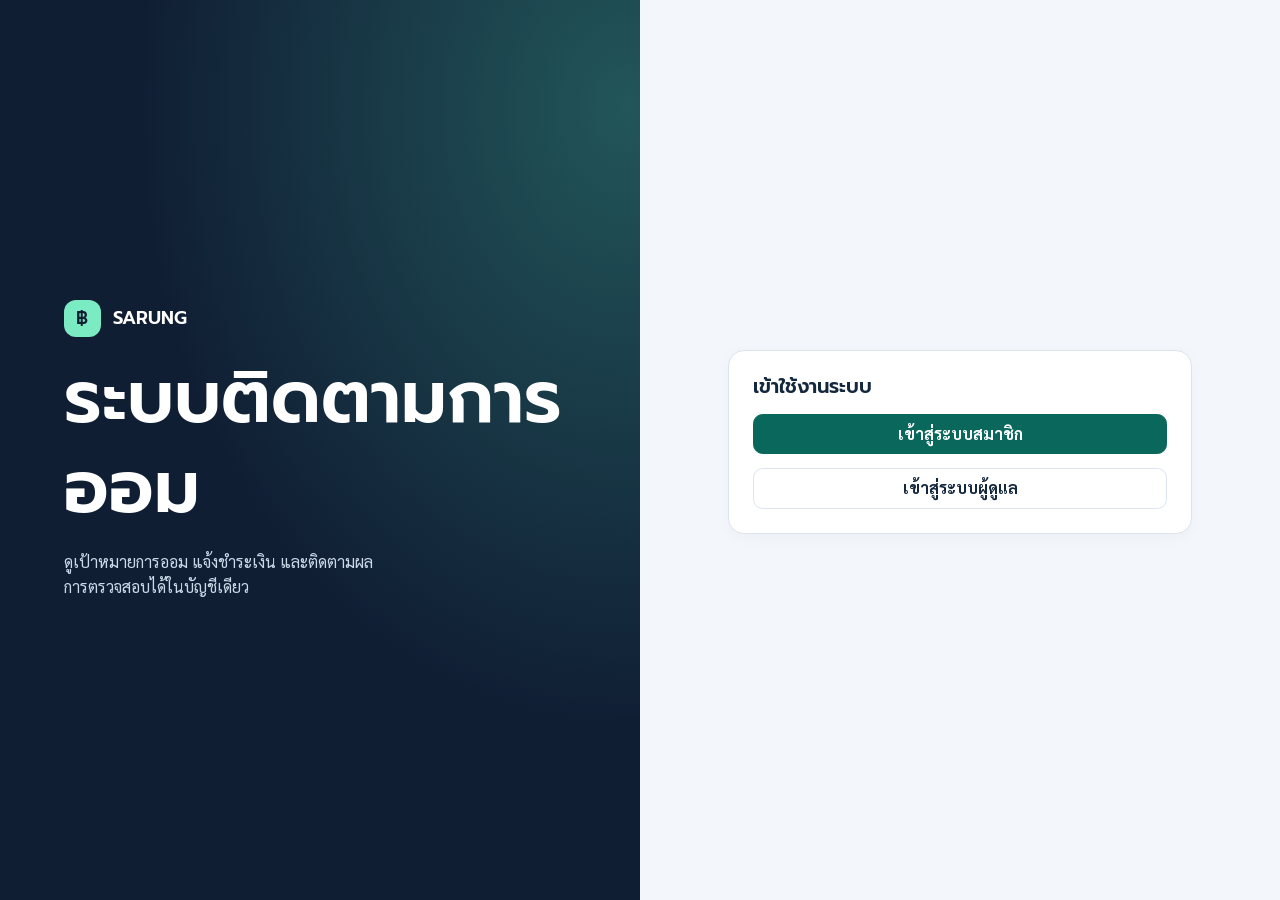
<file: index.html>
<!doctype html>
<html lang="th">
<head>
  <meta charset="utf-8">
  <meta name="viewport" content="width=device-width, initial-scale=1">
  <title>เริ่มต้น | SARUNG</title>
  <link rel="stylesheet" href="/assets/css/main.css">
  <script type="module" src="/assets/js/app.js"></script>
</head>
<body data-page="index">
  <div id="app"><main class="initial">กำลังโหลด…</main></div>
  <noscript>กรุณาเปิดใช้งาน JavaScript เพื่อใช้ระบบ</noscript>
</body>
</html>
</file>
<file: assets/css/main.css>
@import url('https://fonts.googleapis.com/css2?family=Prompt:wght@400;500;600;700&family=Sarabun:wght@400;500;600;700&display=swap');

:root {
  color-scheme: light;
  --bg: #f3f6fb;
  --ink: #13273d;
  --muted: #516378;
  --line: #dce4ef;
  --surface: #fff;
  --nav: #101e34;
  --accent: #09675c;
  --mint: #7bebc4;
  font: 16px/1.55 Sarabun, sans-serif;
  color: var(--ink);
  background: var(--bg);
}
* { box-sizing: border-box; }
body { margin: 0; }
h1,h2,h3,p { margin: 0; }
h1,h2,h3,.brand,.metric strong { font-family: Prompt,sans-serif; font-weight: 600; line-height: 1.24; }
h1 { font-size: clamp(1.75rem,4vw,2.5rem); }
h2 { font-size: 1.22rem; }
p + p { margin-top: .7rem; }
a { color: var(--accent); }
button,input,select,textarea { font: inherit; }
button,a,input,select,textarea,summary { outline-offset: 4px; }
button:focus-visible,a:focus-visible,input:focus-visible,select:focus-visible,textarea:focus-visible,summary:focus-visible { outline: 2px solid #167e73; }
button { cursor: pointer; }
button:disabled { cursor: wait; opacity: .6; }
[hidden] { display: none !important; }
.initial { padding: 2rem; }
.shell { min-height: 100vh; }
.side { color: #fff; background: var(--nav); padding: 1.15rem; }
.brand { display: inline-flex; align-items: center; gap: .75rem; color: inherit; text-decoration: none; font-size: 1.15rem; }
.brand-mark { display: inline-grid; place-items: center; width: 2.3rem; height: 2.3rem; border-radius: .75rem; color: var(--nav); background: var(--mint); }
.side nav { display: flex; gap: .35rem; overflow-x: auto; margin-top: 1rem; }
.side nav a { flex: none; padding: .52rem .74rem; color: #cfdbed; border-radius: .55rem; text-decoration: none; }
.side nav a:hover,.side nav [aria-current] { background: #263851; color: #fff; }
.side nav [aria-current] { box-shadow: inset 0 -2px var(--mint); }
.top { display: flex; justify-content: space-between; align-items: center; gap: 1rem; min-height: 4.4rem; padding: .65rem 1.15rem; border-bottom: 1px solid var(--line); background: #fff; }
.top strong { display: block; overflow-wrap: anywhere; }
.top span { color: var(--muted); font-size: .86rem; }
.main { width: min(100%,90rem); margin: 0 auto; padding: 1.35rem 1.1rem 3rem; }
.heading { display: flex; flex-wrap: wrap; gap: .8rem 1.4rem; align-items: center; justify-content: space-between; margin-bottom: 1.25rem; }
.heading p,.muted { color: var(--muted); }
.heading p { margin-top: .35rem; }
.grid { display: grid; gap: .9rem; }
.metrics { grid-template-columns: repeat(2,minmax(0,1fr)); margin-bottom: 1rem; }
.metric,.panel { background: var(--surface); border: 1px solid var(--line); border-radius: 1rem; box-shadow: 0 4px 15px #17345208; min-width: 0; padding: 1rem; }
.metric p { color: var(--muted); font-weight: 600; }
.metric strong { display: block; margin-top: .5rem; color: var(--ink); font-size: clamp(1rem,3vw,1.9rem); overflow-wrap: anywhere; }
.metric.highlight { color: #fff; background: #17344c; border-color: #17344c; }
.metric.highlight :is(p,strong) { color: #fff; }
.panel { margin-bottom: 1rem; }
.panel h2 { margin-bottom: .9rem; }
.panel-header { display: flex; justify-content: space-between; align-items: baseline; gap: 1rem; flex-wrap: wrap; }
.chart { height: 12.9rem; position: relative; margin-top: .65rem; }
.progress { appearance: none; width: 100%; height: .65rem; background: #e3ebf1; border: 0; border-radius: 99px; overflow: hidden; }
.progress::-webkit-progress-bar { background: #e3ebf1; }
.progress::-webkit-progress-value { background: #128571; }
.progress::-moz-progress-bar { background: #128571; }
.details { margin: 0; }
.details > div { display: flex; justify-content: space-between; gap: .9rem; padding: .62rem 0; border-bottom: 1px solid var(--line); }
.details > div:last-child { border: 0; }
.details dt { color: var(--muted); }
.details dd { margin: 0; text-align: right; font-weight: 600; overflow-wrap: anywhere; }
.actions,.toolbar { display: flex; gap: .55rem; align-items: center; flex-wrap: wrap; }
.toolbar { align-items: flex-end; margin-bottom: 1rem; }
.toolbar label { flex: 1 1 12rem; }
.btn { display: inline-flex; align-items: center; justify-content: center; min-height: 2.45rem; border: 1px solid var(--line); border-radius: .6rem; padding: .42rem .85rem; background: #fff; color: var(--ink); text-decoration: none; font-weight: 700; }
.btn:hover { border-color: var(--accent); }
.btn.primary { background: var(--accent); border-color: var(--accent); color: #fff; }
.btn.primary:hover { background: #075247; }
.btn.danger { color: #9b292d; }
form { display: grid; gap: .85rem; }
label { display: grid; gap: .32rem; font-weight: 700; min-width: 0; }
label small { font-weight: 400; color: var(--muted); }
.check { display: flex; gap: .6rem; align-items: center; }
input,textarea,select { width: 100%; padding: .6rem .7rem; border-radius: .55rem; border: 1px solid #afbcd0; background: #fff; color: var(--ink); }
input[type=checkbox] { width: 1.1rem; height: 1.1rem; flex: none; accent-color: var(--accent); }
textarea { min-height: 5rem; resize: vertical; }
.status { margin: 0 0 1rem; padding: .7rem .85rem; color: #155749; background: #e5f6ef; border: 1px solid #b3e2d2; border-radius: .6rem; overflow-wrap: anywhere; }
.status.error { color: #88272b; background: #fff0ef; border-color: #f3c0bf; }
.status:empty { display: none; }
.tag { display: inline-block; border-radius: 99px; white-space: nowrap; padding: .18rem .62rem; background: #eef2f7; color: #344a61; font-size: .87rem; font-weight: 700; }
.tag.Approved { color: #07594c; background: #dff4eb; }
.tag.Pending { color: #714a00; background: #fff1d0; }
.tag.Rejected { color: #932a31; background: #fce4e6; }
.table-wrap { overflow: auto; }
table { width: 100%; border-collapse: collapse; text-align: left; }
th { color: var(--muted); background: #f4f7fb; font-weight: 700; white-space: nowrap; }
td,th { padding: .72rem .75rem; border-bottom: 1px solid var(--line); vertical-align: top; }
td { overflow-wrap: anywhere; }
tr:last-child td { border-bottom: 0; }
img.preview { display: block; max-width: 100%; max-height: 26rem; border-radius: .65rem; object-fit: contain; }
dialog { width: min(92vw,42rem); max-height: 88vh; overflow: auto; border: 1px solid var(--line); color: var(--ink); border-radius: 1rem; padding: 1.2rem; }
dialog::backdrop { background: #101e3499; }
dialog img { margin: .8rem auto 0; }
.auth-shell { display: grid; min-height: 100vh; }
.auth-visual { display: grid; align-content: center; gap: 1.1rem; padding: 2rem 1.15rem; background: radial-gradient(ellipse at 98% 12%,#22565a 0%,transparent 55%),#101e34; color: #fff; }
.auth-visual h1 { max-width: 16ch; font-size: clamp(2rem,6vw,4.5rem); }
.auth-visual p { max-width: 35ch; color: #cbd9e8; }
.auth-content { display: grid; align-content: center; justify-items: center; padding: 1.2rem; }
.auth-content > section { width: min(100%,29rem); padding: 1.5rem; }
.auth-content .panel > p { margin-bottom: 1rem; }
.auth-switch { margin-top: 1rem; }
@media (min-width: 52rem) {
  .shell { display: grid; grid-template-columns: 14rem minmax(0,1fr); }
  .side { min-height: 100vh; padding: 1.6rem 1.1rem; }
  .side nav { display: grid; margin-top: 2.2rem; }
  .side nav [aria-current] { box-shadow: inset 3px 0 var(--mint); }
  .main { padding: 2rem 2rem 3rem; }
  .top { padding: .7rem 2rem; }
  .metrics { grid-template-columns: repeat(4,minmax(0,1fr)); }
  .split,.auth-shell { grid-template-columns: repeat(2,minmax(0,1fr)); }
  .auth-visual { padding: 4rem; }
  .metric,.panel { padding: 1.3rem; }
}
</file>
